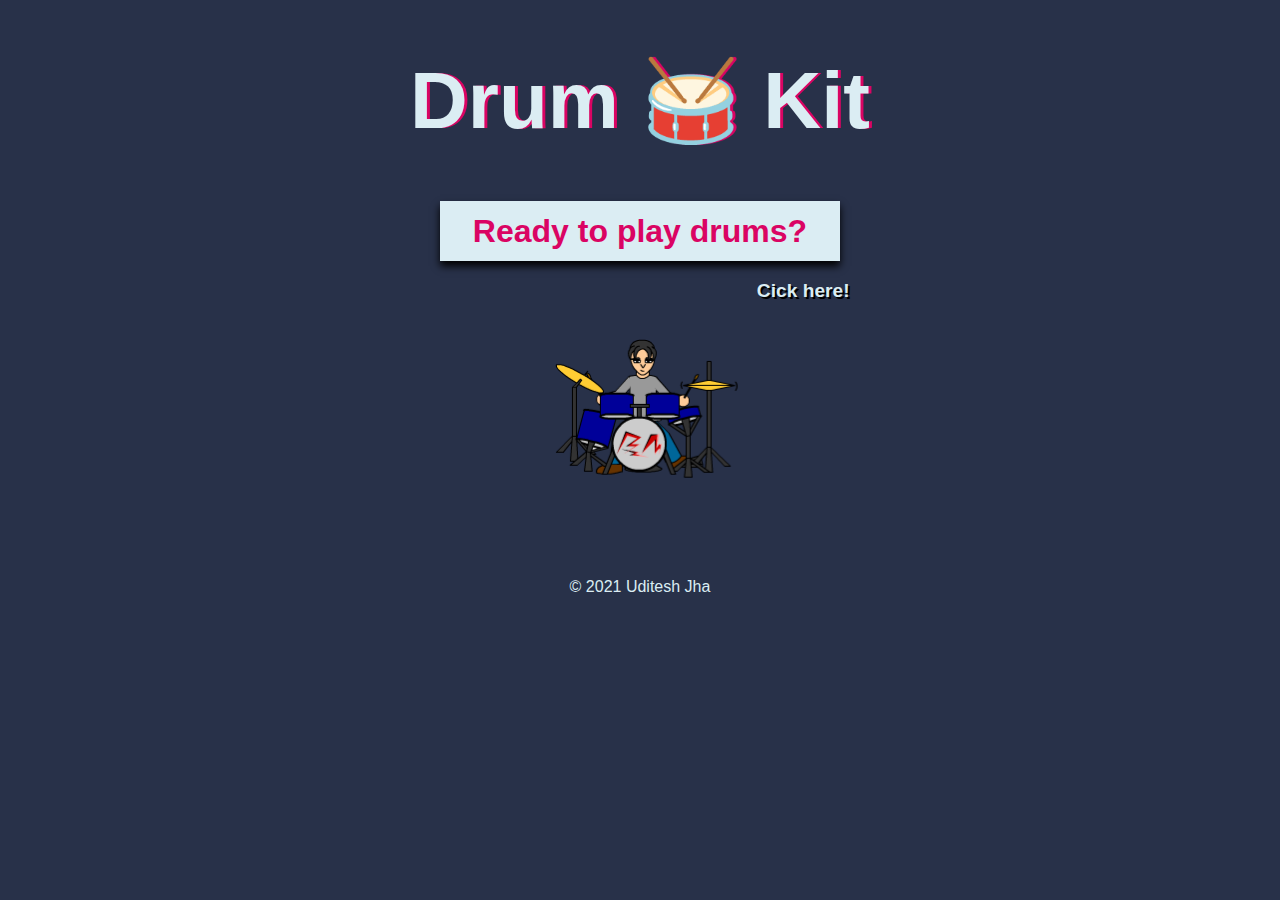
<file: index.html>
<!DOCTYPE html>
<html lang="en" dir="ltr">
  <head>
    <meta charset="utf-8">
    <meta name="viewport" content="width=device-width, initial-scale=1.0" />
    <title>Drum Kit</title>
    <link rel="stylesheet" href="css/styles.css">
  </head>
  <body>
    <!-- main container -->
    <div class="container">
      <!-- title of web page -->
      <h1 id="title">Drum 🥁 Kit</h1>
      <!-- card division -->
      <div class="card">
        <p>Ready to play drums?</p>
      </div>
      <div class="lets-play">
        <p><a href="home.html"><span>Cick here!</span></a></p>
      </div>
      <!-- drummer sprite sheet -->
      <div class="drummer">
      </div>
    </div>
    <!-- footer section -->
    <footer class="footer">
      <p>&copy; 2021 Uditesh Jha</p>
    </footer>
  </body>
</html>
</file>
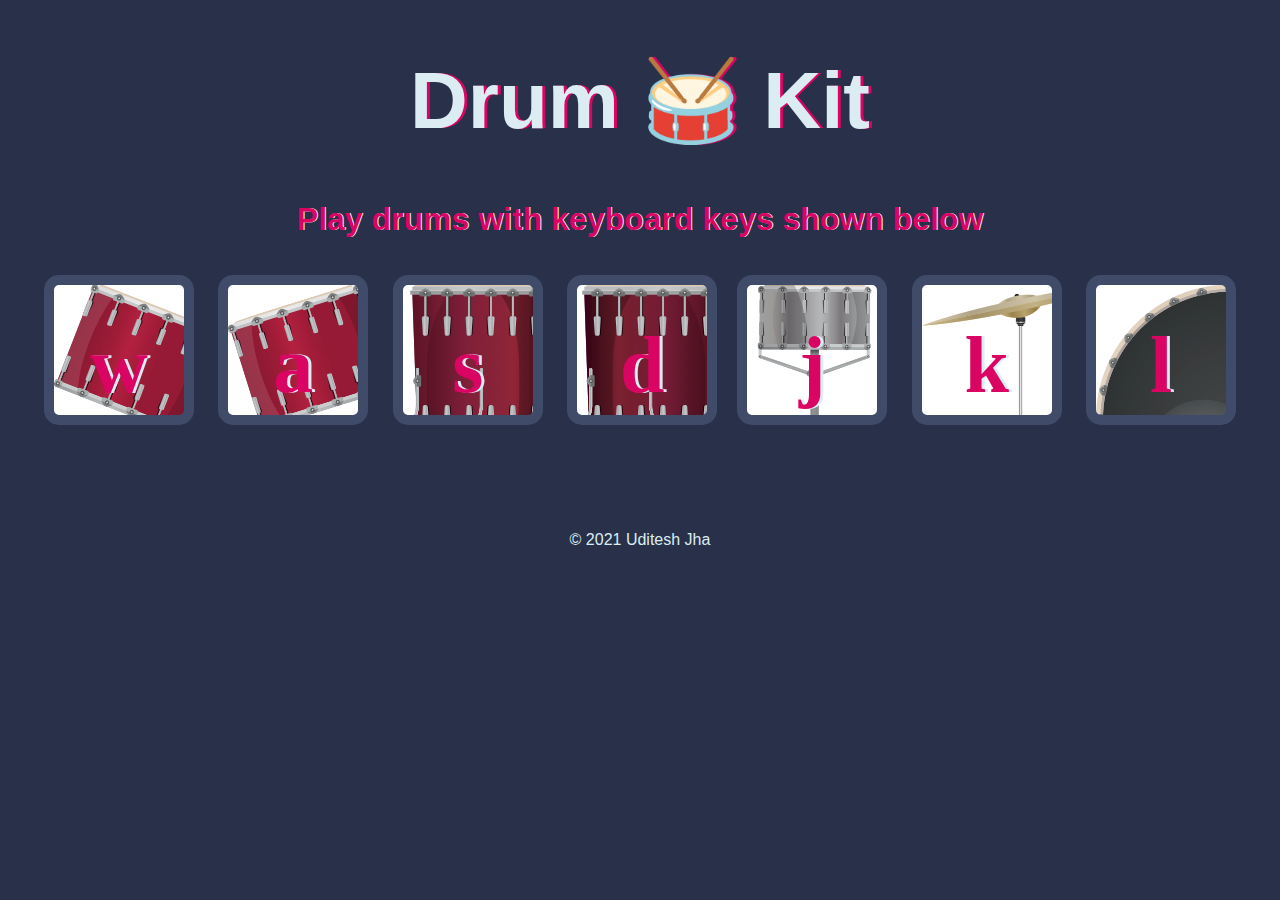
<file: home.html>
<!DOCTYPE html>
<html lang="en" dir="ltr">
  <head>
    <meta charset="utf-8">
    <meta name="viewport" content="width=device-width, initial-scale=1.0" />
    <title>Drum Kit</title>
    <link rel="stylesheet" href="css/styles.css">
    <script src="js/index.js"></script>
  </head>
  <body>
    <!-- title of web page -->
    <h1 id="title">Drum 🥁 Kit</h1>
    <!-- sub heading of web page -->
    <h2>Play drums with keyboard keys shown below </h2>
    <!-- text for drums -->
    <div class="set">
      <div class="first-flex">
        <a class="w drum">w</a>
        <a class="a drum">a</a>
        <a class="s drum">s</a>
        <a class="d drum">d</a>
      </div>
      <div class="second-flex">
        <a class="j drum">j</a>
        <a class="k drum">k</a>
        <a class="l drum">l</a>
      </div>
    </div>
    <!-- footer section -->
    <footer class="footer">
      <p>&copy; 2021 Uditesh Jha</p>
    </footer>
  </body>
</html>
</file>
<file: css/styles.css>
/* style on body */
body {
  text-align: center;
  background-color: #283149;
  font-family: 'Raleway', sans-serif;
}

/* style on drummer sprite sheet */
.drummer{
  background-image: url(../images/drummer_sprite_sheet.png);
  width: 204.5px;
  height: 160.333px;
  margin-top: 3em;
  animation: playX 1s steps(4) infinite,
             playY 3s steps(3) infinite;
  margin: auto;
}

/* animation on drummer sprite sheet  */
@keyframes playX {
  0% {
    background-position-x: 0;
  }
  100% {
    background-position-x: 818px;
  }
}

@keyframes playY {
  0% {
    background-position-y: 0;
  }
  100%{
    background-position-y: 481px;
  }
}

/* style on card */
.card{
  height: 60px;
  width: 400px;
  background-color: #DBEDF3;
  color: #DA0463;
  margin: auto;
  text-align: center;
  line-height: 60px;
  box-shadow: 0 5px 8px 0 #000;
}

.card p{
  font-size: 2rem;
  font-weight: bolder;
}

/* style on let's play link */
.lets-play p{
  font-size: 1.2rem;
  font-weight: bolder;
}

.lets-play a{
  text-decoration: none;
  color: #DBEDF3;
  margin-left: 17em;
  text-shadow: 2px 2px #000;
}

.lets-play span{
  cursor: pointer;
  display: inline-block;
  position: relative;
  transition: 0.5s;
  cursor: pointer;
}

.lets-play span:after{
  content: '\00bb';
  position: absolute;
  opacity: 0;
  top: 0;
  right: -20px;
  transition: 0.5s;
}

.lets-play:hover span {
  padding-right: 25px;
}

.lets-play:hover span:after {
  opacity: 1;
  right: 0;
}


/* style on h1 and h2 */
h1 {
  font-size: 5rem;
  color: #DBEDF3;
  text-shadow: 3px 0 #DA0463;

}

h2{
  font-size: 2rem;
  font-weight: bolder;
  color: #DA0463;
  text-shadow: 1px 0 #DBEDF3;
}

@keyframes blink {
  50% {
    opacity: 0;
  }
}

.blink{
  animation: blink 0.5s ;
}

/* style on drum texts */
.w {
  background-image: url("../images/tom1.png");
}

.a {
  background-image: url("../images/tom2.png");
}

.s {
  background-image: url("../images/tom3.png");
}

.d {
  background-image: url("../images/tom4.png");
}

.j {
  background-image: url("../images/snare.png");
}

.k {
  background-image: url("../images/crash.png");
}

.l {
  background-image: url("../images/kick.png");
}

.pressed {
  box-shadow: 0 3px 4px 0 #DBEDF3;

}

.red {
  color: red;
}

/* style on drums */
.drum {
  outline: none;
  border: 10px solid #404B69;
  font-size: 5rem;
  font-family: 'Arvo', cursive;
  line-height: 2;
  font-weight: 900;
  color: #DA0463;
  text-shadow: 3px 0 #DBEDF3;
  border-radius: 15px;
  display: inline-block;
  width: 130px;
  height: 130px;
  text-align: center;
  margin: 10px;
  background-color: white;
}

.drum:hover{
  cursor: pointer;
}

/* style on footer section */
.footer{
  color: #DBEDF3;
  padding-top: 5em;
}

.set{
  display: flex;
  justify-content: center;
}

/* all media queries */
@media only screen and (max-width: 1250px) {
  .drum{
    font-size: 4rem;
    height: 100px;
    width: 100px;
  }
}

@media only screen and (max-width: 1040px) {
  .set{
    flex-direction: column;
  }

  .first-flex{
    width: 100%;
  }
  .second-flex{
    width: 100%;
  }

  h1{
    font-size: 4em;
  }
  h2{
    font-size: 1.4em;
  }
  .card{
    height: 40px;
    width: 300px;
    line-height: 40px;
  }
  .card p{
    font-size: 1.4em;
  }
  .lets-play a{
    margin-left: 12em;
  }
}

@media only screen and (max-width: 400px) {
  h1{
    font-size: 3em;
  }
  h2{
    font-size: 0.8em;
  }
  .card{
    height: 30px;
    width: 200px;
    line-height: 30px;
  }
  .card p{
    font-size: 1em;
  }
  .lets-play a{
    margin-left: 8em;
  }
}
</file>
